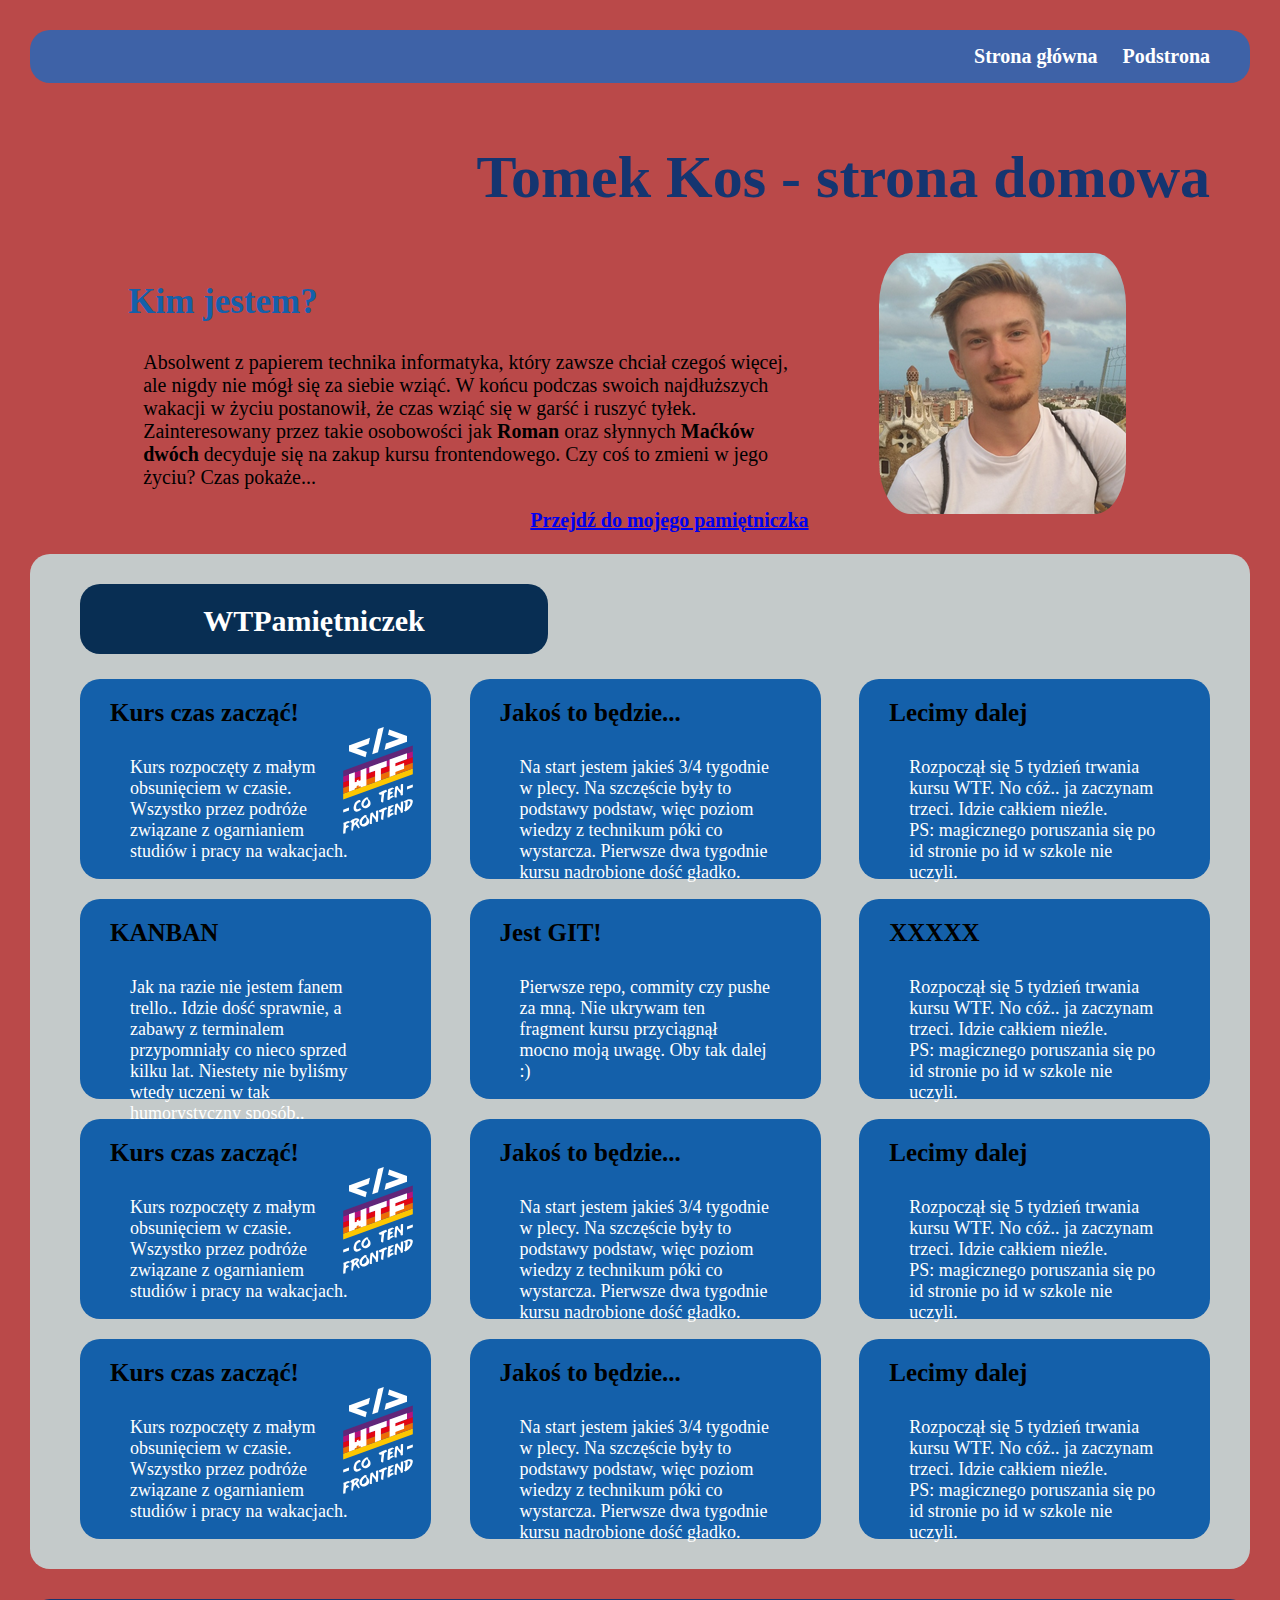
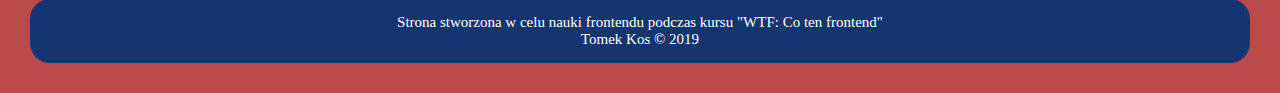
<file: index.html>
<!DOCTYPE html>
<html lang="pl">

<head>
  <meta charset="UTF-8">
  <meta name="viewport" content="width=device-width, initial-scale=1.0">
  <meta http-equiv="X-UA-Compatible" content="ie=edge">
  <title>Tomek Kos - strona startowa</title>
  <link href="style.css" rel="stylesheet" type="text/css">
</head>

<body>
  <header class="mainHeader">
    <b>
      <a class="a" href="index.html">Strona główna</a>
      <a class="a" href="podstrona.html">Podstrona</a>
    </b>
  </header>
  
  <main>
    <header class="header">
      <h1 class="h1Header">
        Tomek Kos - strona domowa</h1>
    </header>
    <div class="whoAmI">
      <article class="article">
        <h2 class="sectionName">Kim jestem?</h2>
        <p class="mainP">Absolwent z papierem technika informatyka, który zawsze chciał czegoś więcej, ale nigdy nie mógł się za
        siebie wziąć. W końcu podczas swoich najdłuższych wakacji w życiu postanowił, że czas wziąć się w garść
        i ruszyć tyłek. Zainteresowany
        przez takie osobowości jak <b>Roman</b> oraz słynnych <b>Maćków dwóch</b> decyduje się na zakup kursu frontendowego.
        Czy coś to zmieni w jego życiu? Czas pokaże...</p>
        <a class="goTo" href="#diary"><b>Przejdź do mojego pamiętniczka</b></a>
      </article>
      <img class="authorImage" src="przystojniak.png" alt="zdjęcie autora strony"><br>
    </div><br><br>
    <section class="diary" id="diary">
      <h2 class="wtp">WTPamiętniczek</h2>
      <section class="day">
        <h3 class="h3">Kurs czas zacząć!</h3>
        <img class="wtfLogo" src="wtf.svg" alt="logo kursu">
        <p class="dailyP">Kurs rozpoczęty z małym obsunięciem w czasie. Wszystko przez podróże związane z ogarnianiem studiów i
          pracy na wakacjach.</p>
      </section>
      <section class="day">
        <h3 class="h3">Jakoś to będzie...</h3>
        <p class="dailyP">Na start jestem jakieś 3/4 tygodnie w plecy. Na szczęście były to podstawy podstaw, więc poziom
          wiedzy z technikum póki co wystarcza. Pierwsze dwa tygodnie kursu nadrobione dość gładko.</p>
      </section>
      <section class="day">
        <h3 class="h3">Lecimy dalej</h3>
        <p class="dailyP">Rozpoczął się 5 tydzień trwania kursu WTF. No cóż.. ja zaczynam trzeci. Idzie całkiem nieźle.<br>
        PS: magicznego poruszania się po id stronie po id w szkole nie uczyli.</p>
      </section>
      <section class="day">
        <h3 class="h3">KANBAN</h3>
        <p class="dailyP">Jak na razie nie jestem fanem trello.. Idzie dość sprawnie, a zabawy z terminalem przypomniały co nieco sprzed kilku lat. Niestety nie byliśmy wtedy uczeni w tak humorystyczny sposób..</p>
      </section>
      <section class="day">
        <h3 class="h3">Jest GIT!</h3>
        <p class="dailyP">Pierwsze repo, commity czy pushe za mną. Nie ukrywam ten fragment kursu przyciągnął mocno moją uwagę. Oby tak dalej :)</p>
      </section>
      <section class="day">
        <h3 class="h3">XXXXX</h3>
        <p class="dailyP">Rozpoczął się 5 tydzień trwania kursu WTF. No cóż.. ja zaczynam trzeci. Idzie całkiem nieźle.<br>
        PS: magicznego poruszania się po id stronie po id w szkole nie uczyli.</p>
      </section>
      <section class="day">
        <h3 class="h3">Kurs czas zacząć!</h3>
        <img class="wtfLogo" src="wtf.svg" alt="logo kursu">
        <p class="dailyP">Kurs rozpoczęty z małym obsunięciem w czasie. Wszystko przez podróże związane z ogarnianiem studiów i
          pracy na wakacjach.</p>
      </section>
      <section class="day">
        <h3 class="h3">Jakoś to będzie...</h3>
        <p class="dailyP">Na start jestem jakieś 3/4 tygodnie w plecy. Na szczęście były to podstawy podstaw, więc poziom
          wiedzy z technikum póki co wystarcza. Pierwsze dwa tygodnie kursu nadrobione dość gładko.</p>
      </section>
      <section class="day">
        <h3 class="h3">Lecimy dalej</h3>
        <p class="dailyP">Rozpoczął się 5 tydzień trwania kursu WTF. No cóż.. ja zaczynam trzeci. Idzie całkiem nieźle.<br>
        PS: magicznego poruszania się po id stronie po id w szkole nie uczyli.</p>
      </section>
      <section class="day">
        <h3 class="h3">Kurs czas zacząć!</h3>
        <img class="wtfLogo" src="wtf.svg" alt="logo kursu">
        <p class="dailyP">Kurs rozpoczęty z małym obsunięciem w czasie. Wszystko przez podróże związane z ogarnianiem studiów i
          pracy na wakacjach.</p>
      </section>
      <section class="day">
        <h3 class="h3">Jakoś to będzie...</h3>
        <p class="dailyP">Na start jestem jakieś 3/4 tygodnie w plecy. Na szczęście były to podstawy podstaw, więc poziom
          wiedzy z technikum póki co wystarcza. Pierwsze dwa tygodnie kursu nadrobione dość gładko.</p>
      </section>
      <section class="day">
        <h3 class="h3">Lecimy dalej</h3>
        <p class="dailyP">Rozpoczął się 5 tydzień trwania kursu WTF. No cóż.. ja zaczynam trzeci. Idzie całkiem nieźle.<br>
        PS: magicznego poruszania się po id stronie po id w szkole nie uczyli.</p>
      </section>
    </section>

  </main>
  
  <footer class="mainFooter">
    Strona stworzona w celu nauki frontendu podczas kursu "WTF: Co ten frontend" <br /> Tomek Kos &copy; 2019
  </footer>

  <script src="main.js"></script>
</body>

</html>
</file>
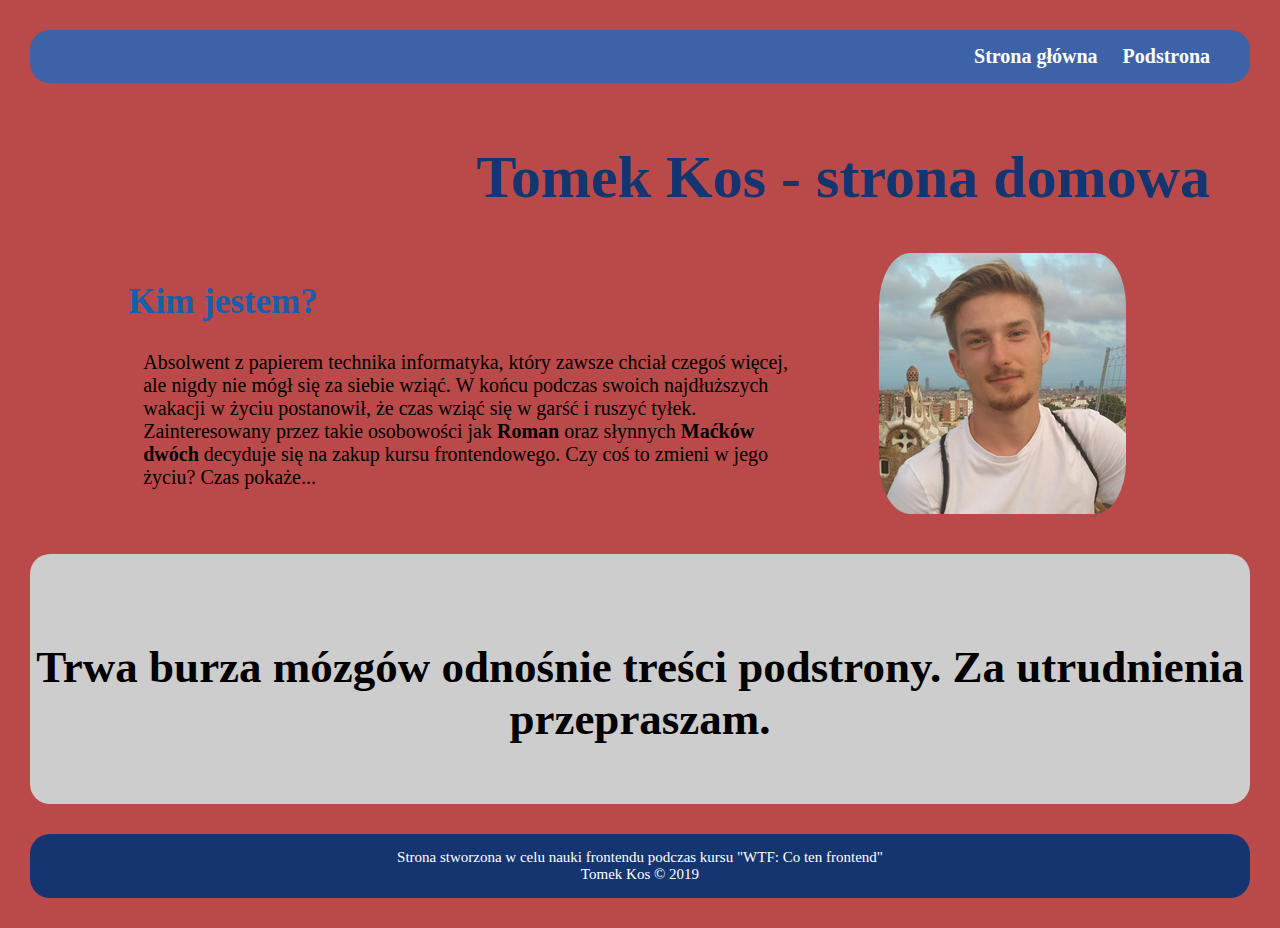
<file: podstrona.html>
<!DOCTYPE html>
<html lang="pl">

<head>
  <meta charset="UTF-8">
  <meta name="viewport" content="width=device-width, initial-scale=1.0">
  <meta http-equiv="X-UA-Compatible" content="ie=edge">
  <title>Podstrona</title>
  <link href="style.css" rel="stylesheet" type="text/css">
</head>

<body>
    <header class="mainHeader">
      <b>
        <a class="a" href="index.html">Strona główna</a>
        <a class="a" href="podstrona.html">Podstrona</a>
      </b>
    </header>
    
    <main>
      <header class="header">
        <h1 class="h1Header">
          Tomek Kos - strona domowa</h1>
      </header>
      <section class="whoAmI">
        <article class="article">
          <h2 class="sectionName">Kim jestem?</h2>
          <p class="mainP">Absolwent z papierem technika informatyka, który zawsze chciał czegoś więcej, ale nigdy nie mógł się za
          siebie wziąć. W końcu podczas swoich najdłuższych wakacji w życiu postanowił, że czas wziąć się w garść
          i ruszyć tyłek. Zainteresowany
          przez takie osobowości jak <b>Roman</b> oraz słynnych <b>Maćków dwóch</b> decyduje się na zakup kursu frontendowego.
          Czy coś to zmieni w jego życiu? Czas pokaże...</p>
        </article>
        <img class="authorImage" src="przystojniak.png" alt="zdjęcie autora strony"><br>
      </section><br><br>
      <section class="senseOfSection">
        <h2>Trwa burza mózgów odnośnie treści podstrony. Za utrudnienia przepraszam.</h2>
      </section>
  
    </main>
    
    <footer class="mainFooter">
      Strona stworzona w celu nauki frontendu podczas kursu "WTF: Co ten frontend" <br /> Tomek Kos &copy; 2019
    </footer>

    <script src="main.js"></script>
  </body>

</html>
</file>
<file: style.css>
html body {
    background: #b33636e7;
    margin: 30px;
    
}

.mainHeader{
    border-radius: 20px;
    font-size: 20px;
    background: rgb(62, 98, 167);
    padding: 15px 20px;
    text-align: right;
}

.a{
    text-decoration: none;
    color: white;
    padding-right: 20px;
}

.header{
    text-align: right;
    padding:20px 40px 0 0;
    font-size: 30px;
    height: 150px;
    color:darkred;
}

.h1Header{
    color: rgb(21, 53, 112);
}

.whoAmI{
    width: 94%;
    padding:0 0 0 6%;
}

.article{
    width: 65%;
    float: left;
}

.sectionName {
    color: #1460aa;
    font-size: 35px;
    padding-left: 25px;
}

.mainP{
    font-size: 20px;
    padding:0 40px;
}

.goTo{
    font-size: 20px;
    display: block;
    text-align: right;  /* -- close enough --   */
    padding-right: 40px;
}

.authorImage{
    padding: 0 30px;
    border-radius: 20%;
}

.wtp{
    background: #082e53;
    color: white;
    border-radius: 20px;
    width: 40%;
    font-size: 30px;
    height: 50px;
    text-align: center;
    padding-top: 20px;
}

.diary{
    height: 1000px;
    border-radius: 20px;
    background: #c4caca;
    padding:5px 0 10px 50px;
    margin-bottom: 30px;
}

.day{
    float: left;
    margin:0 3.3% 20px 0;
    height: 200px;
    font-size: 18px;
    border-radius: 20px;
    width: 30%;
    background: #1460aa;
}

.h3{
    font-size: 25px;
    padding:20px 0 0 30px;
    margin: 0;
}

.wtfLogo{
    padding-right: 5%;
    float: right;
    width: 20%;
}

.dailyP{
    padding-top: 30px;
    margin:0 50px;
    color:white;
}

.mainFooter{
    clear: both;
    border-radius: 20px;
    font-size: 15px;
    background: rgb(21, 53, 112);
    padding: 15px 20px;
    text-align: center;
    color:white;
}

.senseOfSection{
    font-size: 30px;
    padding-top: 50px;
    text-align: center;
    border-radius: 20px;
    background: #cdcdcd;
    height: 200px;
    margin-bottom: 30px;
}
</file>
